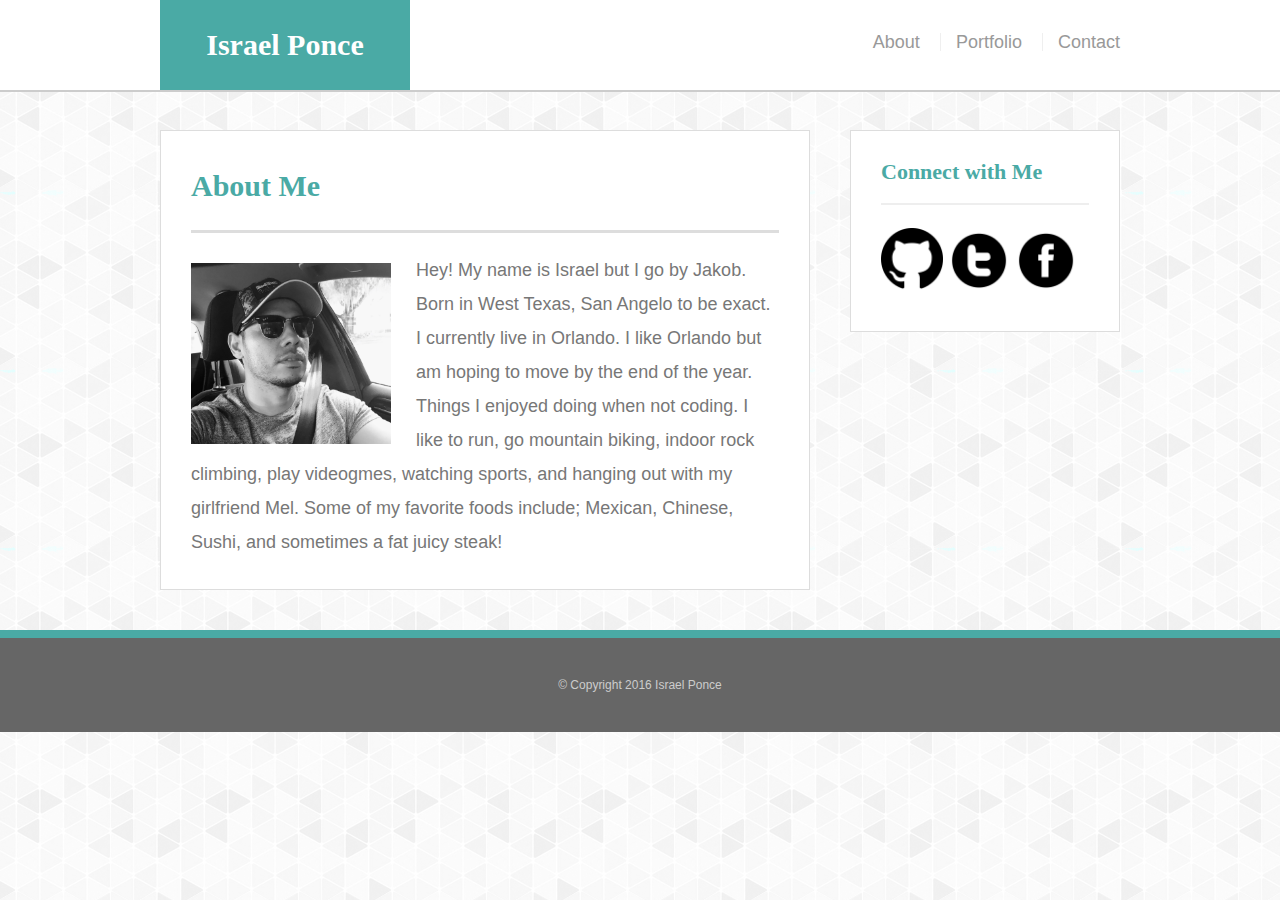
<file: index.html>
<!doctype html>
<html>
<head>
	<meta name="viewport" content="width=device-width, initial-scale=1.0">
	<meta charset="UTF-8">
	<title>About | Israel Ponce</title>
	<link rel="stylesheet" type="text/css" href="assets/css/reset.css">
	<link rel="stylesheet" type="text/css" href="assets/css/style.css">
</head>
<body>

	<header id="masthead">
		<div class="container">
			<a href="index.html" id="logo">Israel Ponce</a>
			<nav>
				<a href="index.html">About</a>
				<a href="portfolio.html">Portfolio</a>
				<a href="contact.html">Contact</a>
			</nav>
		</div>
	</header>

	<div id="main-container" class="container">
		<section class="main-section">
			<h1>About Me</h1>

			<img src="assets/images/me.png" class="auth-image" alt="Israel Ponce">
			<p>Hey! My name is Israel but I go by Jakob. Born in West Texas, San Angelo to be exact. I currently live in Orlando. I like Orlando but am hoping to move by the end of the year. 

			Things I enjoyed doing when not coding. I like to run, go mountain biking, indoor rock climbing, play videogmes, watching sports, and hanging out with my girlfriend Mel. Some of my favorite foods include; Mexican, Chinese, Sushi, and sometimes a fat juicy steak!

			</p>

		</section>

		<section class="sidebar">
			<div id="connect">
				<h2>Connect with Me</h2>
			<a href="https://github.com/1886afc">
			<img src="assets/images/gitt.png" class="social" alt="github"></a>
			<a href="https://twitter.com/AFC__1886">
			<img src="assets/images/twitter t.png" class="social" alt="twitter"></a>
			<a href="https://www.facebook.com/poncej10">
			<img src="assets/images/F.png" class="social" alt="facebook"></a>

        
			</div>
		</section>
	</div>

	<footer>
		<div class="container">
			&copy; Copyright 2016 Israel Ponce
		</div>
	</footer>
</body>
</html>
</file>
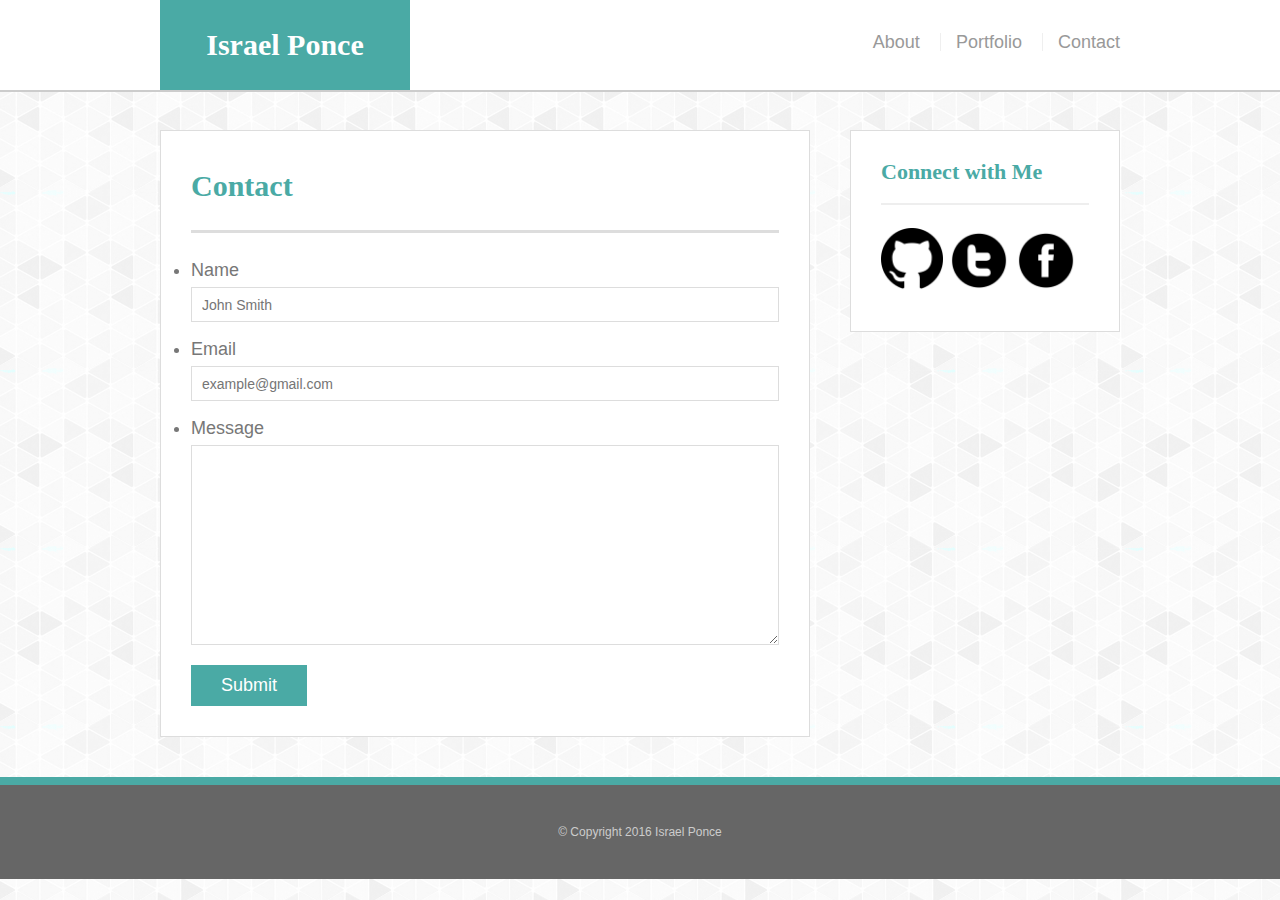
<file: contact.html>
<!doctype html>
<html>
<head>
	<meta name="viewport" content="width=device-width, initial-scale=1.0">
	<meta charset="UTF-8">
	<title>Contact | Israel Ponce</title>
	<link rel="stylesheet" type="text/css" href="assets/css/reset.css">
	<link rel="stylesheet" type="text/css" href="assets/css/style.css">
</head>
<body>

	<header id="masthead">
		<div class="container">
			<a href="index.html" id="logo">Israel Ponce</a>
			<nav>
				<a href="index.html">About</a>
				<a href="portfolio.html">Portfolio</a>
				<a href="contact.html">Contact</a>
			</nav>
		</div>
	</header>

	<div id="main-container" class="container">
		<section class="main-section">
			<h1>Contact</h1>

			<form id="contact-form">
				<ul>
					<li>
						<label for="name">Name</label>
						<input type="text" id="name" name="name" placeholder="John Smith" required="required">
					</li>
					<li>
						<label for="email">Email</label>
						<input type="email" id="email" name="email" placeholder="example@gmail.com" required="required">
					</li>
					<li>
						<label for="message">Message</label>
						<textarea id="message" name="message" required="required"></textarea>
					</li>
				</ul>
				<input type="submit">
			</form>

		</section>

		<section class="sidebar">
			<div id="connect">
				<h2>Connect with Me</h2>
			<a href="https://github.com/1886afc">
			<img src="assets/images/gitt.png" class="social" alt="github"></a>
			<a href="https://twitter.com/AFC__1886">
			<img src="assets/images/twitter t.png" class="social" alt="twitter"></a>
			<a href="https://www.facebook.com/poncej10">
			<img src="assets/images/F.png" class="social" alt="facebook"></a>
        
			</div>
		</section>
	</div>

	<footer>
		<div class="container">
			&copy; Copyright 2016 Israel Ponce
		</div>
	</footer>
</body>
</html>
</file>
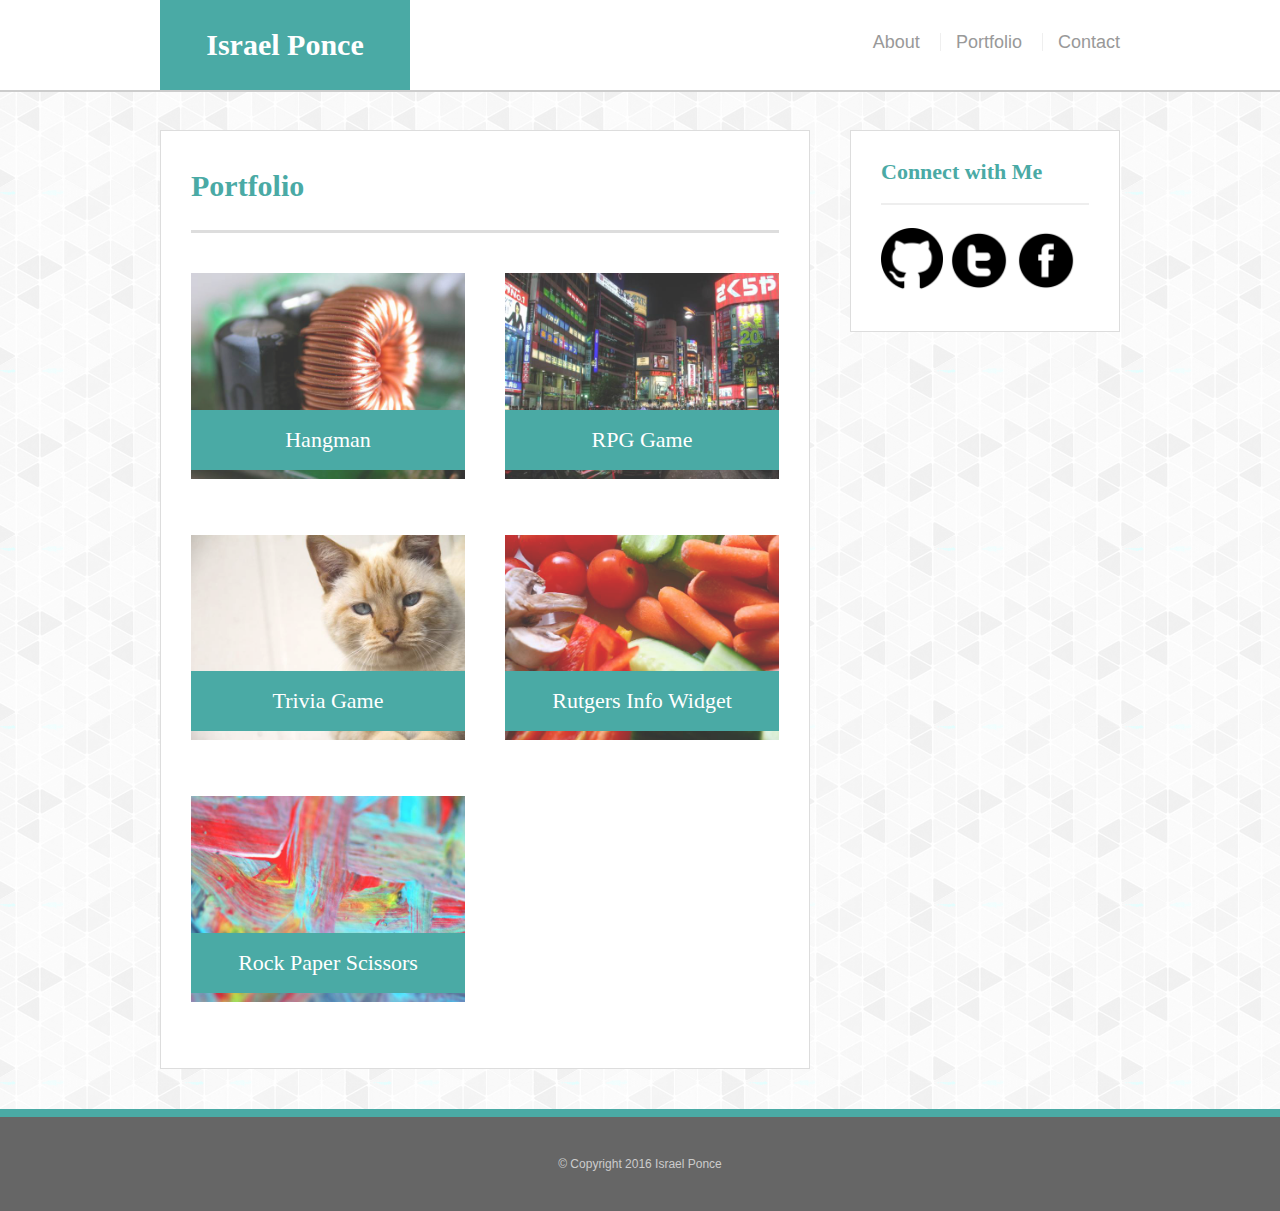
<file: portfolio.html>
<!doctype html>
<html>
<head>
	<meta name= "viewport" content="width=device-width, initial-scale=1">
	<meta charset="UTF-8">
	<title>Portfolio | Israel Ponce</title>
	<link rel="stylesheet" type="text/css" href="assets/css/reset.css">
	<link rel="stylesheet" type="text/css" href="assets/css/style.css">
</head>
<body>

	<header id="masthead">
		<div class="container">
			<a href="index.html" id="logo">Israel Ponce</a>
			<nav>
				<a href="index.html">About</a>
				<a href="portfolio.html">Portfolio</a>
				<a href="contact.html">Contact</a>
			</nav>
		</div>
	</header>

	<div id="main-container" class="container">
		<section class="main-section">
			<h1>Portfolio</h1>
				<div class="work">
				<img src="assets/images/hangman.jpg" alt="hangman">
				<h3>Hangman</h3>
			</div>
			<div class="work">
				<img src="assets/images/rpg game.jpg" alt="rpg">
				<h3>RPG Game</h3>
			</div>
			<div class="work">
				<img src="assets/images/trivia game.jpg" alt="trivia"> <h3>Trivia Game</h3>
			</div>
			<div class="work">
				<img src="assets/images/rutgers.jpg" alt="Rutgers">
				<h3>Rutgers Info Widget</h3>
			</div>
			<div class="work">
				<img src="assets/images/rock.jpg" alt="Rock Paper Scissors">
				<h3>Rock Paper Scissors</h3>
			</div>
		

		</section>

		<section class="sidebar">
			<div id="connect">
				<h2>Connect with Me</h2>
		<a href="https://github.com/1886afc">
		<img src="assets/images/gitt.png" class="social" alt="github"></a>
		<a href="https://twitter.com/AFC__1886">
		<img src="assets/images/twitter t.png" class="social" alt="twitter"></a>
		<a href="https://www.facebook.com/poncej10">
		<img src="assets/images/F.png" class="social" alt="facebook"></a>
        
			</div>
		</section>
	</div>

	<footer>
		<div class="container">
			&copy; Copyright 2016 Israel Ponce
		</div>
	</footer>
</body>
</html>
</file>
<file: assets/css/style.css>
body {
	background: url("../images/gplaypattern.png");
	font-size: 18px;
	line-height: 34px;
	font-family: 'Arial', 'Helvetica Neue', Helvetica, sans-serif;
	color: #777;
}

* {
	box-sizing: border-box;
}

/*general*/

.container {
	width: 100%;
	max-width: 960px;
	margin: 0 auto;
	clear: both;
}
h1, 
h2,
h3,
p {
	margin-bottom: 20px;
}
p:last-child {
	margin-bottom: 0;
}
h1, h2, h3 {
	font-family: 'Georgia', Times, Times New Roman, serif;
	font-weight: 700;
	color: #4aaaa5;
}
h1 {
	font-size: 30px;
	line-height: 49px;
	border-bottom: 3px solid #ddd;
	padding-bottom: 20px;
}
h2,
h3 {
	font-size: 22px;
}

/*header*/

#masthead {
	background: #fff;
	margin: 0 0 30px;
	z-index: 99;
	color: #fff;
	overflow: auto;
	border-bottom: 2px solid #ccc;
	position: fixed;
	width: 100%;
}
#logo {
	width: 250px;
	height: 90px;
	background: #4aaaa5;
	float: left;
	font-family: 'Georgia', Times, Times New Roman, serif;
	text-align: center;
	line-height: 90px;
	color: #fff;
	font-weight: 700;
	font-size: 30px;
	text-decoration: none;
}
nav {
	float: right;
	margin-top: 25px;
}
nav a {
	color: #999;
	text-decoration: none;
	margin-left: 15px;
	display: inline-block;
	border-left: 1px solid #efefef;
	padding-left: 15px;
	line-height: 18px;
}
nav a:first-child {
	border-left: 0 none;
}

/*footer*/

footer {
	background: #666;
	color: #fff;
	padding: 30px 0;
	clear: both;
	border-top: 8px solid #4aaaa5;
	color: #ccc;
	font-size: 12px;
	text-align: center;
}

/*sidebar*/

.sidebar {
	background: #fff;
	padding: 30px;
	width: 100%;
	max-width: 270px;
	float: right;
	border: 1px solid #ddd;
	margin-bottom: 20px;
}
h3,
.sidebar h2 {
	border-bottom: 2px solid #eee;
	padding-bottom: 20px;
	margin-bottom: 15px;
	line-height: 22px;
}
.social {
	width: 62px;
	height: 62px;
	margin-top: 8px;
	margin-right: 5px;
}
.social:last-child {
	margin-right: 0;
}

/*main*/

#main-container {
	padding-top: 130px;
}
.main-section {
	background: #fff;
	padding: 30px;
	margin: 0 0 40px 0;
	width: 100%;
	max-width: 650px;
	float: left;
	border: 1px solid #ddd;
}

/*portfolio page*/

.work {
	width: 274px;
	overflow: auto;
	position: relative;
	float: left;
	margin: 20px 0 25px;
}
.work:nth-child(even) {
	margin-right: 40px;
}
.work img {
	width: 100%;
	border: 0 none;
	opacity: .8;
}
.work h3 {
	border-bottom: 0;
	background: #4aaaa5;
	color: #fff;
	text-align: center;
	position: absolute;
	padding: 15px;
	width: 100%;
	bottom: 20px;
	line-height: 30px;
	margin-bottom: 0;
	font-weight: 300;
}
.auth-image {
	width: 200px;
	height: auto;
	margin-top: 10px;
	float: left;
	margin-right: 25px;
}

/*contact page*/

#contact-form ul {
	margin-bottom: 20px;
}
#contact-form li {
	margin-bottom: 10px;
}
label,
input[type=text],
input[type=email],
textarea {
	display: block;
	width: 100%;
}
input[type=text],
input[type=email],
textarea {
	height: 35px;
	border: 1px solid #ddd;
	padding: 0 10px;
	font-size: 14px;
}
textarea {
	height: 200px;
}
input[type=submit] {
	background: #4aaaa5;
	border: 0 none;
	color: #fff;
	font-size: 18px;
	padding: 10px 30px;
	cursor: pointer;
}

/* MEDIA QUERRIES*/

@media only screen and (max-width: 979px){
.main-section {
	float: left;
	width:400px;
	margin-left: 100px;
}
p {
	float: ;
}
.sidebar{
	float: right;
	margin-right: 100px;
}
.auth-image{
	width: 100%;
	height: auto;
}
.container{
	width: 100%;
	height: auto;
}
.work{
	float: left;
	max-width: 100%;

}
nav{
	margin-right: 100px;
}
#logo{
	margin-left: 100px;
}
}

@media only screen and (max-width: 767px){

.main-section{
	width: 670px;
	margin: 20px;
	float: ;
}
.container{
	width: 100%;

}
.sidebar{
	float: left;
	max-width:88%;
	height: auto;
	margin: 20px;
}
.auth-image{
	width: 30%;
	height: auto;
}
#logo{
	margin-left: 20px;
}
}

@media only screen and (max-width: 639px){
.main-section{
	width: 575px;
	margin-left: 20px;
}

.auth-image{
	width: 100%;
	height: auto;
}
.sidebar{
	float: left;
	max-width:100%;
	height: auto;
	margin: 20px;
}
nav{
	float: left;
	max-width: 100%;
	padding-left: 165px;
}
#logo{
	width: 640px;
	margin: 0;
}
.work img{
	width: 100%;
	height: auto;

}
}
</file>
